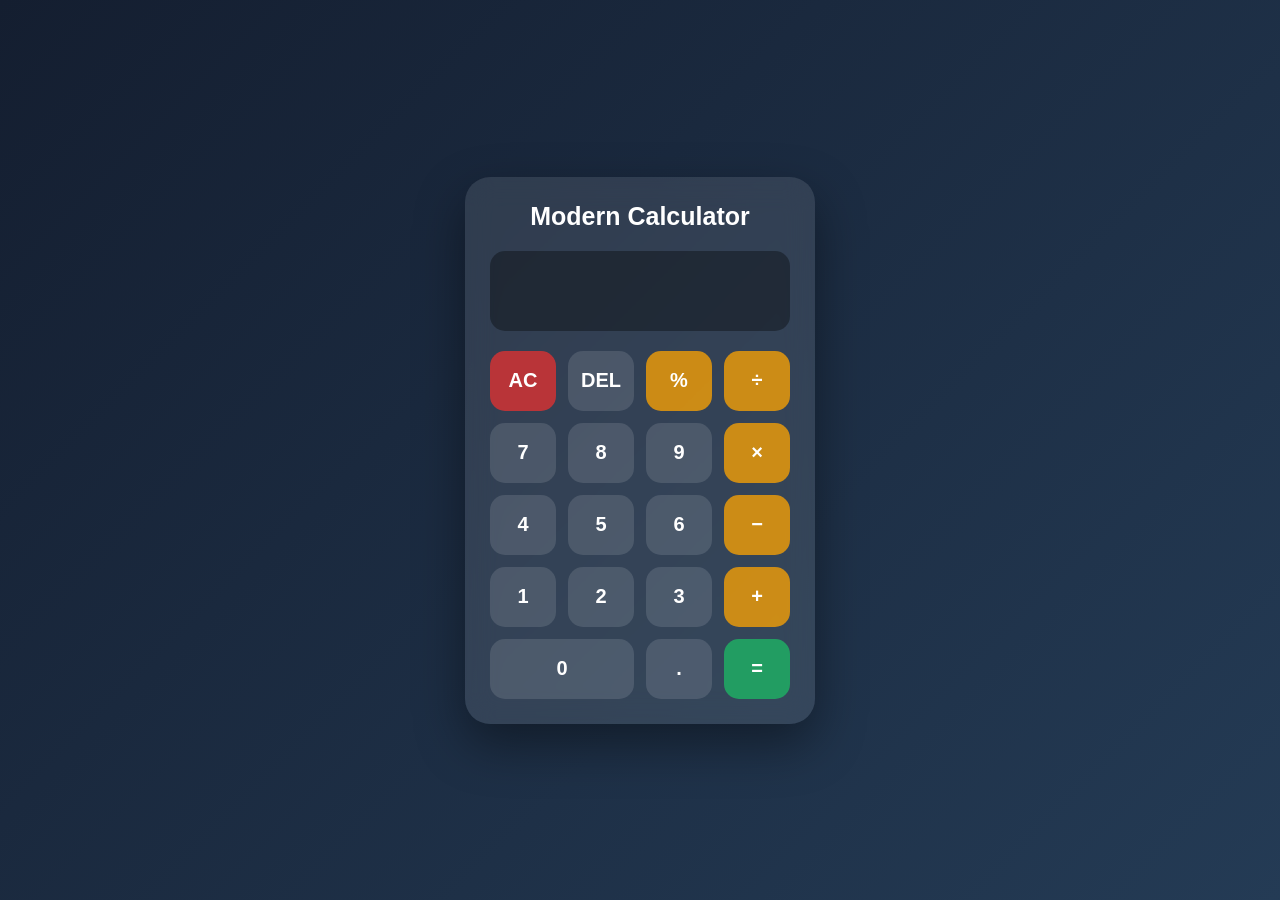
<file: Task 2 - Calculator/index.html>
<!DOCTYPE html>
<html lang="en">
<head>
    <meta charset="UTF-8">
    <meta name="viewport" content="width=device-width, initial-scale=1.0">
    <title>Modern Calculator</title>
    <link rel="stylesheet" href="style.css">

</head>

<body>
    <div class="calculator">
        <div class="title">Modern Calculator</div>
        <input type="text" id="display" readonly>
        <div class="buttons">
            <button class="clear" onclick="clearDisplay()">AC</button>
            <button onclick="deleteLast()">DEL</button>
            <button class="operator" onclick="appendValue('%')">%</button>
            <button class="operator" onclick="appendValue('/')">÷</button>

            <button onclick="appendValue('7')">7</button>
            <button onclick="appendValue('8')">8</button>
            <button onclick="appendValue('9')">9</button>
            <button class="operator" onclick="appendValue('*')">×</button>

            <button onclick="appendValue('4')">4</button>
            <button onclick="appendValue('5')">5</button>
            <button onclick="appendValue('6')">6</button>
            <button class="operator" onclick="appendValue('-')">−</button>

            <button onclick="appendValue('1')">1</button>
            <button onclick="appendValue('2')">2</button>
            <button onclick="appendValue('3')">3</button>
            <button class="operator" onclick="appendValue('+')">+</button>

            <button onclick="appendValue('0')" class="zero">0</button>
            <button onclick="appendValue('.')">.</button>
            <button class="equals" onclick="calculate()">=</button>
        </div>
    </div>
     <script src="script.js"></script>
</body>
</html>
</file>
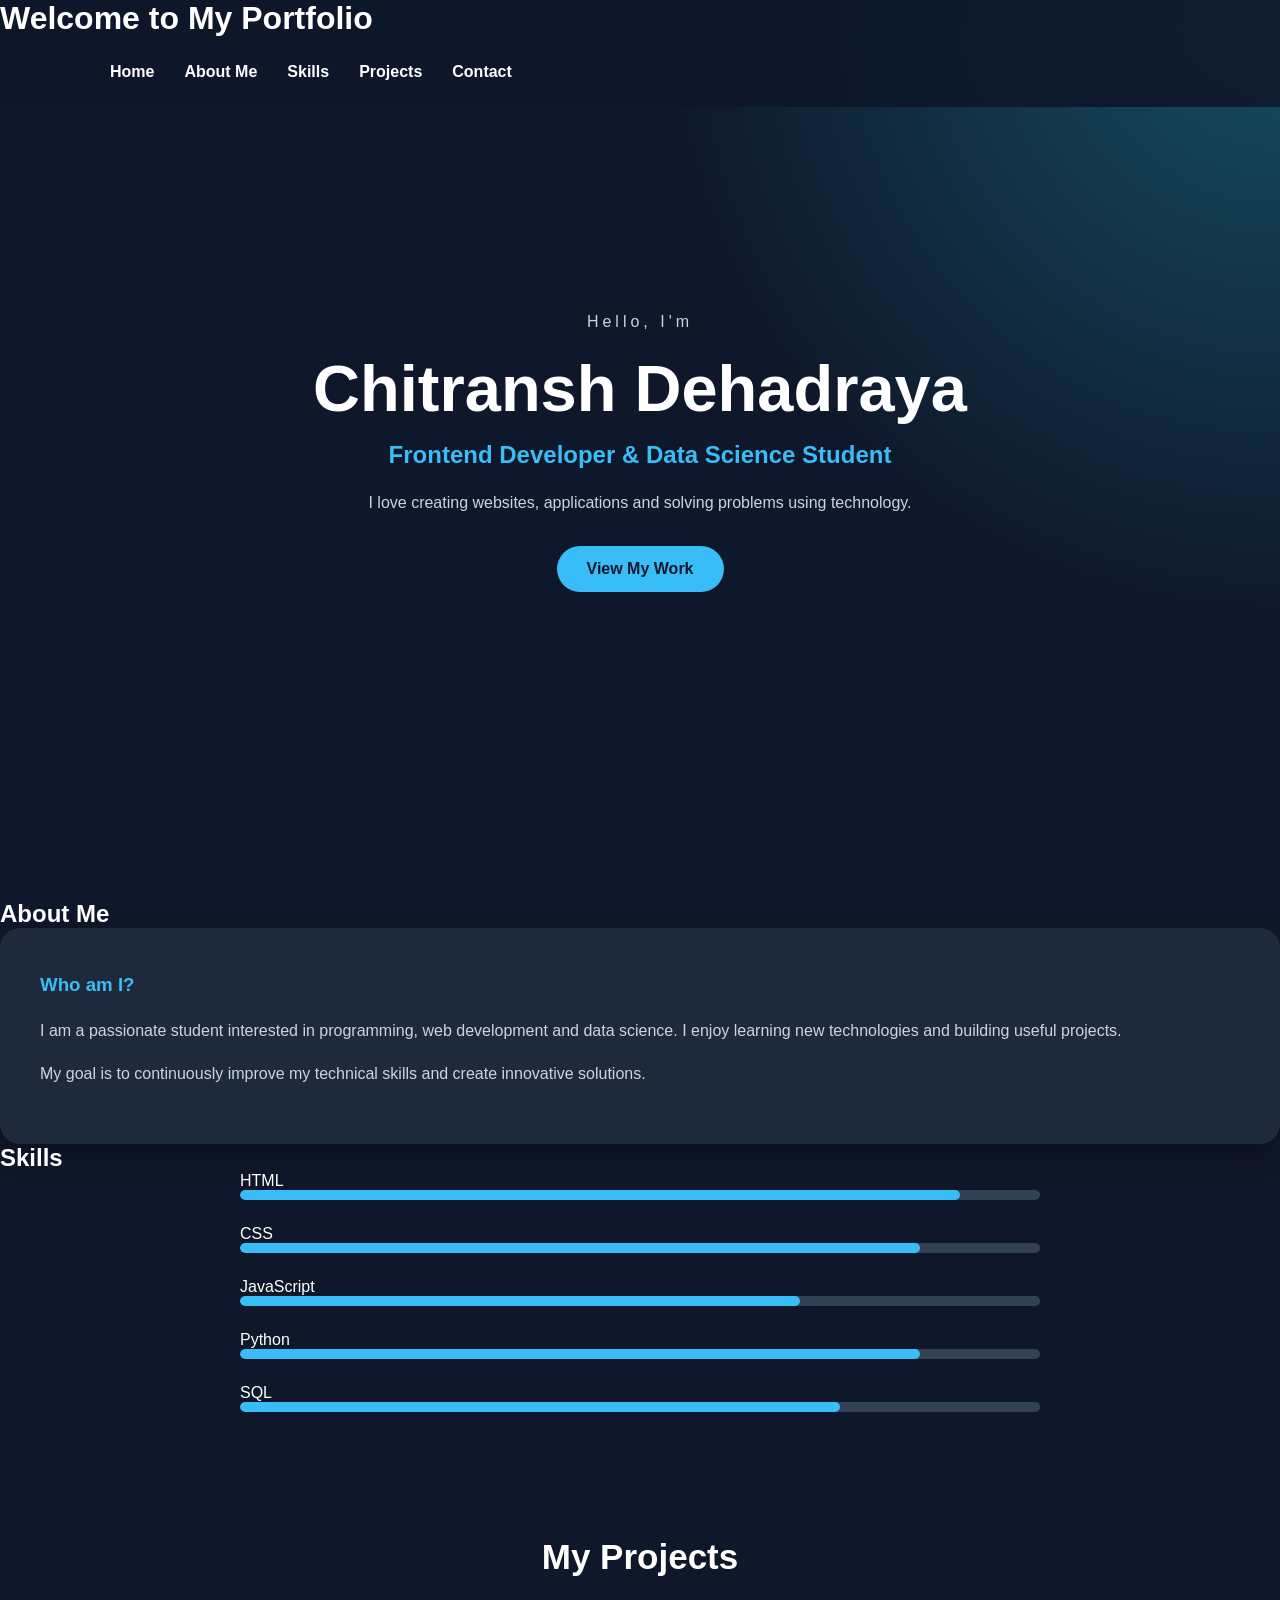
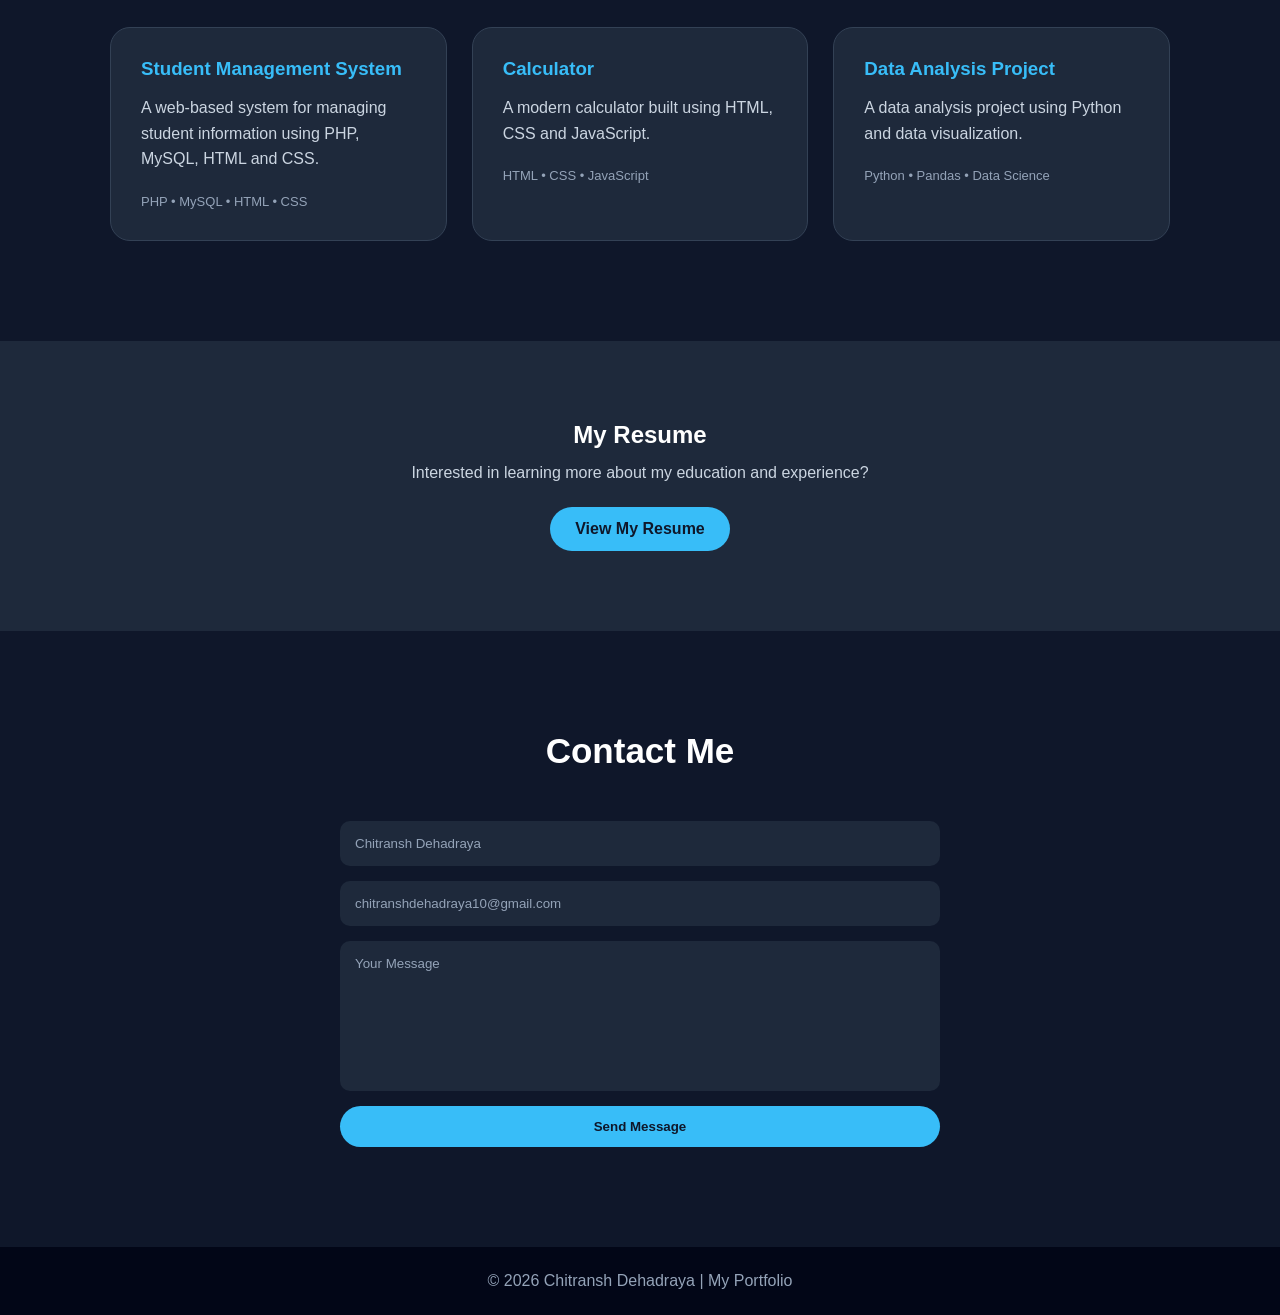
<file: Task 3 - Portfolio/index.html>
<!DOCTYPE html>
<html lang="en">
<head>
    <meta charset="UTF-8">
    <meta name="viewport" content="width=device-width, initial-scale=1.0">
    <title>My Portfolio</title>
    <link rel="stylesheet" href="style.css">
</head>
<body>
    <header>
        <h1>Welcome to My Portfolio</h1>
        <nav>
            <ul>
                <li><a href="#home">Home</a></li>
                <li><a href="#about">About Me</a></li>
                <li><a href="#skills">Skills</a></li>
                <li><a href="#projects">Projects</a></li>
                <li><a href="#contact">Contact</a></li>
            </ul>
        </nav>
    </header>


    <!-- HOME -->
    <section id="home" class="hero">
        <div class="hero-content">
            <p class="small-text">Hello, I'm</p>
            <h1>Chitransh Dehadraya</h1>
            <h2>Frontend Developer & Data Science Student</h2>

            <p>
                I love creating websites, applications
                and solving problems using technology.
            </p>
            <a href="#projects" class="btn">
                View My Work
            </a>

        </div>
    </section>
    
    
    <!-- ABOUT -->
<section id="about" class="about">
        <h2>About Me</h2>
        <div class="about-box">
            <div>
                <h3>Who am I?</h3>
                <p>
                    I am a passionate student interested in
                    programming, web development and data science.
                    I enjoy learning new technologies and
                    building useful projects.
                </p>
                <p>
                    My goal is to continuously improve my
                    technical skills and create innovative
                    solutions.
                </p>  
            </div>
        </div>
    </section>


    
    <!-- SKILLS -->
<section id="skills" class="skills">
        <h2>Skills</h2>
        <div class="skills-container">
            <div class="skill">
                <spam>HTML</spam>
                <div class="progress">
                    <div class="progress-bar html"></div>   
                </div>
            </div>

            <div class="skill">
                <spam>CSS</spam>
                <div class="progress">
                    <div class="progress-bar css"></div>   
                </div>
            </div>

            <div class="skill">
                <spam>JavaScript</spam>
                <div class="progress">
                    <div class="progress-bar js"></div>   
                </div>
            </div>

            <div class="skill">
                <spam>Python</spam>
                <div class="progress">
                    <div class="progress-bar python"></div>   
                </div>
            </div>
            
            <div class="skill">
                <spam>SQL</spam>
                <div class="progress">
                    <div class="progress-bar sql"></div>   
                </div>
            </div>
                
        </div>  
    </section>



    <!-- PROJECTS -->

<section id="projects" class="section">

        <h2>My Projects</h2>

        <div class="projects-container">

            <div class="project-card">

                <h3>Student Management System</h3>

                <p>
                    A web-based system for managing
                    student information using PHP,
                    MySQL, HTML and CSS.
                </p>

                <span>PHP • MySQL • HTML • CSS</span>

            </div>

            <div class="project-card">
                <h3>Calculator</h3>
                <p>
                    A modern calculator built using
                    HTML, CSS and JavaScript.
                </p>

                <span>HTML • CSS • JavaScript</span>

            </div>
             
              <div class="project-card">

                <h3>Data Analysis Project</h3>

                <p>
                    A data analysis project using
                    Python and data visualization.
                </p>

                <span>Python • Pandas • Data Science</span>

            </div>

        </div>

    </section>

            



  <!-- RESUME -->
 <section class="resume">

        <h2>My Resume</h2>

        <p>
            Interested in learning more about my
            education and experience?
        </p>

        <a href="resume.pdf" target="_blank" class="resume-btn">
    View My Resume
    </a>

    </section>

    
<!-- CONTACT -->

<section id="contact" class="section">

        <h2>Contact Me</h2>

        <div class="contact-box">

            <form onsubmit="sendMessage(event)">

                <input
                    type="text"
                    placeholder="Chitransh Dehadraya"
                    required
                >

                <input
                    type="email"
                    placeholder="chitranshdehadraya10@gmail.com"
                    required
                >
                 <textarea
                    placeholder="Your Message"
                    required
                ></textarea>

                <button type="submit">
                    Send Message
                </button>

            </form>
        </div>
    </section>  


    <!-- FOOTER -->

    <footer>

        <p>
            © 2026 Chitransh Dehadraya | My Portfolio
        </p>

    </footer>


    <script src="script.js"></script>

</body>

</html>
</file>
<file: Task 2 - Calculator/style.css>
*{
    margin: 0;
    padding: 0;
    box-sizing: border-box;
    font-family: 'Poppins', sans-serif;
}

body
{
    min-height: 100vh;
    display: flex;
    justify-content: center;
    align-items: center;
    background: linear-gradient(135deg, #141e30, #243b55);
}


.calculator
{
    width: 350px;
    padding: 25px;
    border-radius: 25px;
    background: rgba(255, 255, 255, 0.1);
    backdrop-filter: blur(15px);
    box-shadow: 0 20px 50px rgba(0, 0, 0, 0.4);
}

.title
{
    text-align: center;
    color: #fff;
    font-size: 25px;
    font-weight: bold;
    margin-bottom: 20px;
}

#display
{
    width: 100%;
    height: 80px;
    border: none;
    outline: none;
    border-radius: 15px;
    margin-bottom: 20px;
    padding: 15px;
    text-align: right;
    font-size: 32px;
    color: #fff;
    background: rgba(0,0,0, 0.35);
}

.buttons
{
    display: grid;
    grid-template-columns: repeat(4, 1fr);
    gap: 12px;
}

button
{
    height: 60px;
    border: none;
    border-radius: 15px;
    font-size: 20px;
    font-weight: bold;
    cursor: pointer;
    color: white;
    background: rgba(255, 255, 255, 0.12);
    transition: 0.2s;
}
button:hover {
    transform: scale(1.05);

    background: rgba(255, 255, 255, 0.25);
}

button:active {
    transform: scale(0.95);
}

.operator {
    background: rgba(255, 165, 0, 0.75);
}

.operator:hover {
    background: rgba(255, 165, 0, 1);
}

.clear {
    background: rgba(220, 50, 50, 0.8);
}

.clear:hover {
    background: rgba(220, 50, 50, 1);
}

.equals {
    background: rgba(30, 180, 100, 0.8);
}

.equals:hover {
    background: rgba(30, 180, 100, 1);
}

.zero {
    grid-column: span 2;
}
</file>
<file: Task 3 - Portfolio/style.css>
* {
    margin: 0;
    padding: 0;
    box-sizing: border-box;
    scroll-behavior: smooth;
    font-family: Arial, sans-serif;
}

body {
    background: #0f172a;
    color: white;
}

/* ================= NAVBAR ================= */

header {
    position: fixed;
    width: 100%;
    top: 0;
    left: 0;

    background: rgba(15, 23, 42, 0.9);
    backdrop-filter: blur(10px);

    z-index: 1000;
}

nav {
    max-width: 1100px;
    margin: auto;

    height: 70px;

    display: flex;
    align-items: center;
    justify-content: space-between;

    padding: 0 20px;
}

.logo {
    font-size: 25px;
}

nav ul {
    display: flex;
    gap: 30px;

    list-style: none;
}

nav a {
    color: white;
    text-decoration: none;

    font-weight: bold;

    transition: 0.3s;
}

nav a:hover {
    color: #38bdf8;
}

/* ================= HERO ================= */

.hero {
    min-height: 100vh;

    display: flex;
    justify-content: center;
    align-items: center;

    text-align: center;

    padding: 100px 20px;

    background:
        radial-gradient(
            circle at top right,
            #164e63,
            transparent 40%
        ),
        #0f172a;
}

.hero-content {
    max-width: 700px;
}

.small-text {
    color: #38bdf8;
    letter-spacing: 4px;
}

.hero h1 {
    font-size: 65px;
    margin: 15px 0;
}

.hero h2 {
    color: #38bdf8;
    margin-bottom: 20px;
}

.hero p {
    color: #cbd5e1;
    line-height: 1.7;
}

/* HERO BUTTON */

.btn {
    display: inline-block;

    margin-top: 30px;

    padding: 14px 30px;

    border-radius: 30px;

    background: #38bdf8;
    color: #0f172a;

    text-decoration: none;

    font-weight: bold;

    transition: 0.3s;
}

.btn:hover {
    transform: translateY(-5px);
}

/* ================= GENERAL SECTION ================= */

.section {
    max-width: 1100px;

    margin: auto;

    padding: 100px 20px;
}

.section > h2 {
    text-align: center;

    font-size: 35px;

    margin-bottom: 50px;
}

/* ================= ABOUT ================= */

.about-box {
    background: #1e293b;

    padding: 40px;

    border-radius: 20px;

    line-height: 1.8;

    box-shadow: 0 10px 30px rgba(0, 0, 0, 0.3);
}

.about-box h3 {
    color: #38bdf8;

    margin-bottom: 15px;
}

.about-box p {
    color: #cbd5e1;

    margin-bottom: 15px;
}

/* ================= SKILLS ================= */

.skills-container {
    max-width: 800px;

    margin: auto;
}

.skill {
    margin-bottom: 25px;
}

.skill span {
    display: block;

    margin-bottom: 8px;
}

.progress {
    height: 10px;

    background: #334155;

    border-radius: 10px;

    overflow: hidden;
}

.progress-bar {
    height: 100%;

    background: #38bdf8;

    border-radius: 10px;
}

.html {
    width: 90%;
}

.css {
    width: 85%;
}

.js {
    width: 70%;
}

.python {
    width: 85%;
}

.sql {
    width: 75%;
}

/* ================= PROJECTS ================= */

.projects-container {
    display: grid;

    grid-template-columns:
        repeat(auto-fit, minmax(250px, 1fr));

    gap: 25px;
}

.project-card {
    background: #1e293b;

    padding: 30px;

    border-radius: 20px;

    transition: 0.3s;

    border: 1px solid #334155;
}

.project-card:hover {
    transform: translateY(-10px);

    border-color: #38bdf8;
}

.project-card h3 {
    color: #38bdf8;

    margin-bottom: 15px;
}

.project-card p {
    color: #cbd5e1;

    line-height: 1.6;

    margin-bottom: 20px;
}

.project-card span {
    font-size: 13px;

    color: #94a3b8;
}

/* ================= RESUME ================= */

.resume {
    text-align: center;

    padding: 80px 20px;

    background: #1e293b;
}

.resume h2 {
    margin-bottom: 15px;
}

.resume p {
    color: #cbd5e1;

    margin-bottom: 25px;
}

.resume-btn {
    display: inline-block;

    padding: 13px 25px;

    border-radius: 25px;

    background: #38bdf8;

    color: #0f172a;

    text-decoration: none;

    font-weight: bold;

    transition: 0.3s;
}

.resume-btn:hover {
    transform: scale(1.05);
}

/* ================= CONTACT ================= */

.contact-box {
    max-width: 600px;

    margin: auto;
}

form {
    display: flex;

    flex-direction: column;

    gap: 15px;
}

form input,
form textarea {
    padding: 15px;

    border: none;

    border-radius: 10px;

    outline: none;

    background: #1e293b;

    color: white;
}

form textarea {
    height: 150px;

    resize: none;
}

form input::placeholder,
form textarea::placeholder {
    color: #94a3b8;
}

form button {
    border: none;

    padding: 13px 25px;

    border-radius: 25px;

    background: #38bdf8;

    color: #0f172a;

    font-weight: bold;

    cursor: pointer;

    transition: 0.3s;
}

form button:hover {
    transform: scale(1.05);
}

/* ================= FOOTER ================= */

footer {
    text-align: center;

    padding: 25px;

    background: #020617;

    color: #94a3b8;
}

/* ================= MOBILE ================= */

@media (max-width: 700px) {

    nav {
        flex-direction: column;

        height: auto;

        padding: 15px;
    }

    nav ul {
        margin-top: 15px;

        gap: 15px;

        flex-wrap: wrap;

        justify-content: center;
    }

    .hero h1 {
        font-size: 45px;
    }

    .hero h2 {
        font-size: 20px;
    }

}
</file>
